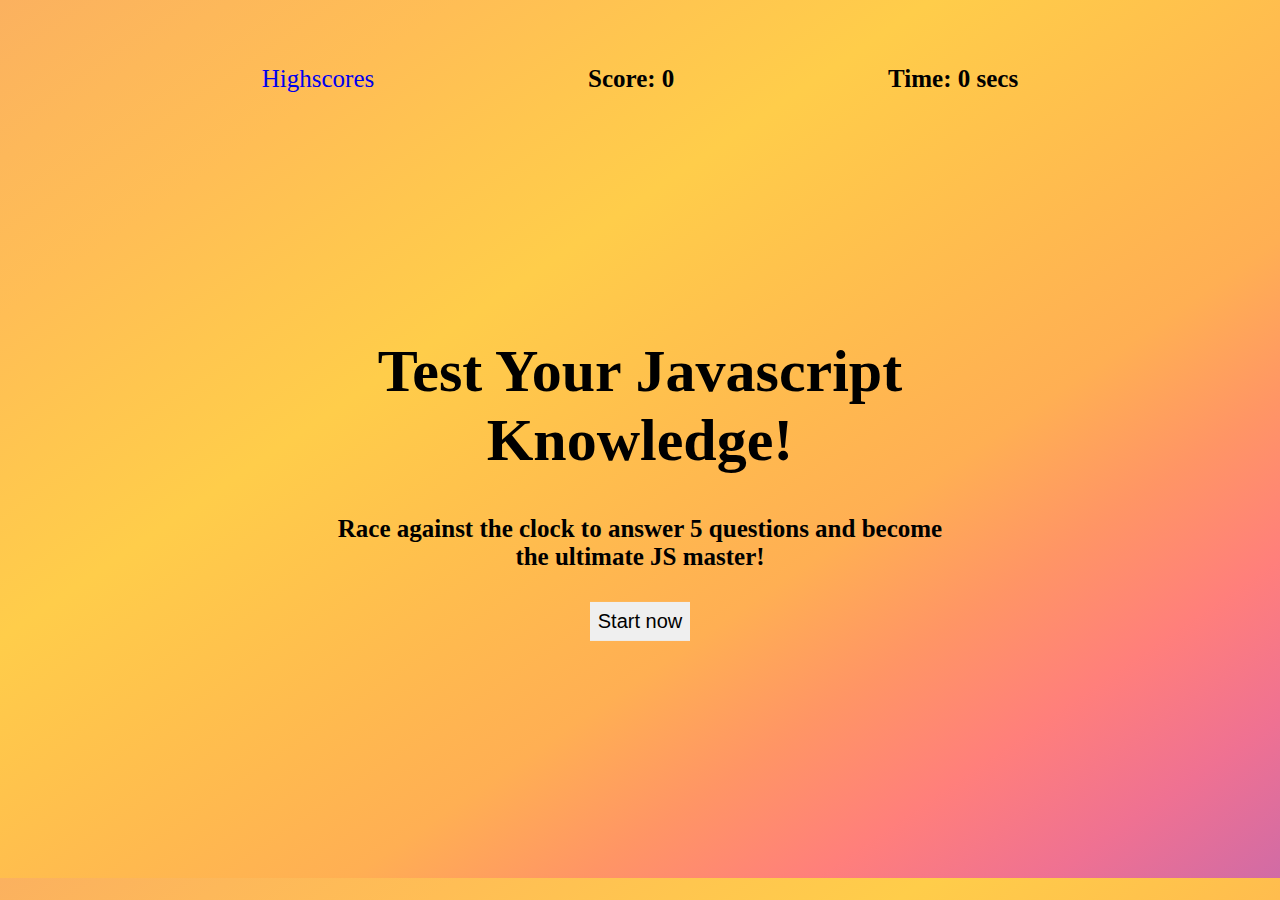
<file: index.html>
<!DOCTYPE html>
<html lang="en-us">

  <head>
    <meta charset="UTF-8" />
    <link rel="stylesheet" type="text/css" href="./assets/css/style.css">
    <title>Javascript Quiz</title>
    <meta name="viewport" content="width=device-width, initial-scale=1">
  </head>

  <body>
    <!-- Header with game information -->
    <header>
      <a href="./highscores.html"> Highscores </a>
      <h1>
        Score: <span id="score"> 0 </span>
      </h1>
      <h1>
        Time: <span id="time"> 0 </span> secs
      </h1>
    </header>
    <!-- Section for quiz start information -->
    <main class="container" id="container">
      <div>
      <div class="startScreenContent" id="startScreenContent">
        <h1>
          Test Your Javascript Knowledge!
        </h1>
        <h2>
          Race against the clock to answer 5 questions and become the ultimate JS master! <br>
        </h2>
        <button id=startButton>
          Start now
        </button>
      </div> 
      </div>
    </main>
  </body>
  <script src="./assets/js/script.js"></script>
</html>
</file>
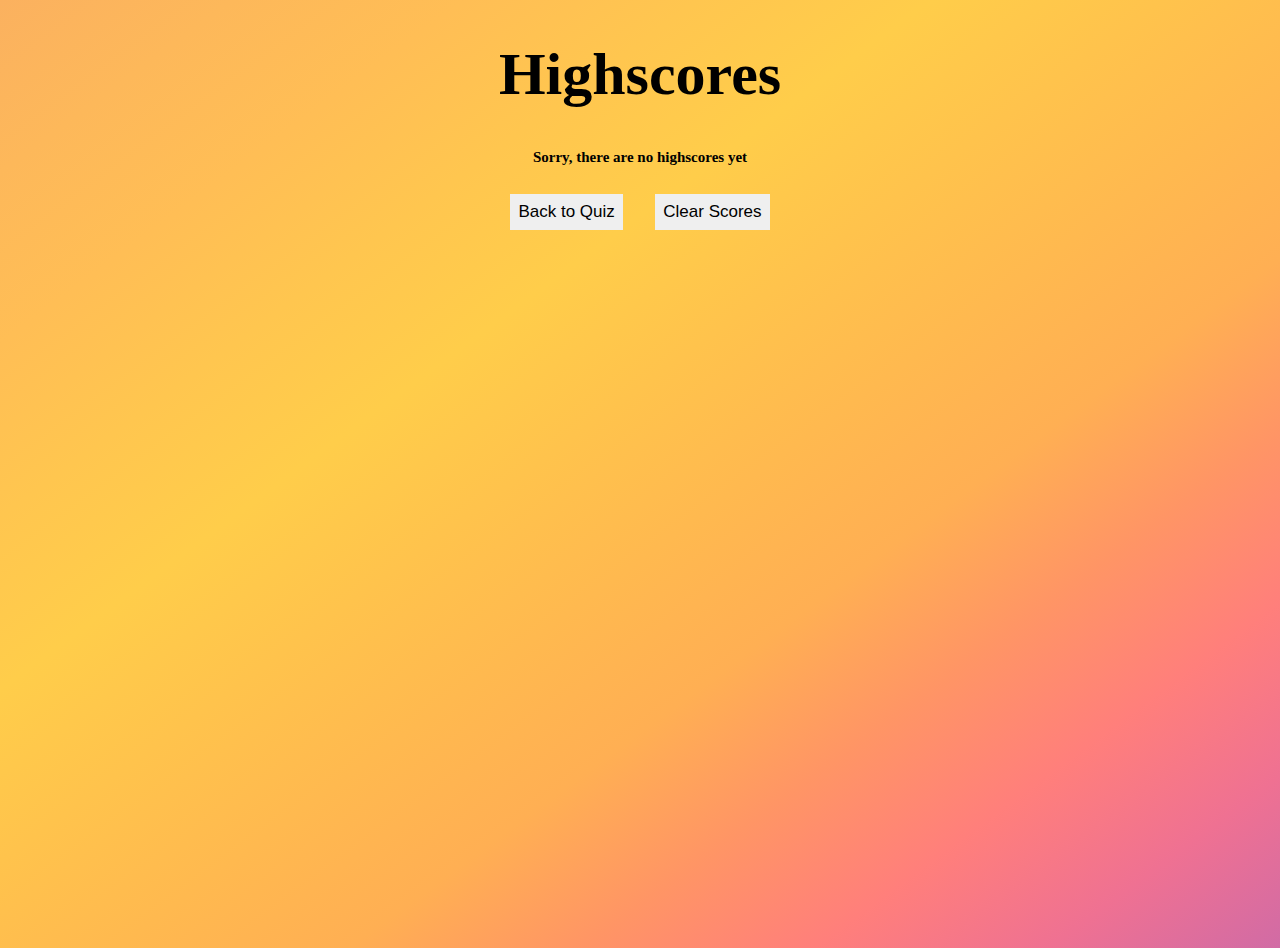
<file: highscores.html>
<!DOCTYPE html>
<html lang="en-us">

  <head>
    <meta charset="UTF-8" />
    <link rel="stylesheet" type="text/css" href="./assets/css/highscoresStyle.css">
    <title>Javascript Quiz</title>
    <meta name="viewport" content="width=device-width, initial-scale=1">
  </head>

  <body>
    <h1>
      Highscores
    </h1>
    <main>
      <div style="tableContainer" id="tableContainer">
      </div>
      <div style="buttonContainer">
        <button onclick="document.location='index.html'">
          Back to Quiz
        </button>
        <button id="clearBtn">
          Clear Scores
        </button>
      </div>
    </main>
    <div>
      
    </div>
  </body>

  <script src="./assets/js/highscores.js"></script>
  </html>
</file>
<file: assets/css/style.css>
html {
  font-size:10px;
}

body {
  background-image: linear-gradient(
    to left top, 
    #d16ba5, #ef7192, #ff7f7b, #ff9565, #ffaf53, #ffb94f, #ffc34c, #ffcd4a, #ffc64f, #ffbe55, #fdb85a, #fbb15f
  );
  text-align: center;
}

/* Styles for html elements */
h1 {
  font-size: 6rem;
}

h2 {
  font-size: 2.5rem;
}

h3 {
  font-size: 1.8rem;
}

a {
  text-decoration-line: none;
}

button {
  padding: 0.8rem;
  margin-top: 1rem !important;
  margin-bottom: 1rem !important;
  font-size: 2rem;
  border: none;
}

/* Body > Header */
header {
  display: flex;
  justify-content: space-evenly;
  align-items: center;
  padding: 4rem;
}

header h1, a {
  font-size: 2.5rem;
}

/* Body > Main > Start Screen */

.container {
  position: relative;
  height: 80vh;
}

.startScreenContent {
  position: absolute;
  top: 45%;
  left: 50%;
  transform: translate(-50%,-50%);
}

/* Body > Main > Quiz Screen */
.quizContent {
  position: absolute;
  top: 45%;
  left: 50%;
  transform: translate(-50%,-50%);
}

.quizContent h1 {
  font-size: 5rem;
}

.quizContent button {
  display:block;
  margin: auto;
}

.button--correct {
  background-color: rgb(131, 247, 131);
  color: white;
}

.button--wrong {
  background-color: rgb(240, 110, 110);
  color: white;
}

/* Body > Main > Game End Screen */
.gameEnd {
  position: absolute;
  top: 45%;
  left: 50%;
  transform: translate(-50%,-50%);
}

.usernameInput {
  font-size: 2.5rem;
  height: 3.5rem;
}

/* Media queries for 768px max screen size */
@media screen and (max-width: 768px) {
  h1 {
    font-size: 5rem;
  }
  h2 {
    font-size: 2rem;
  }
  h3 {
    font-size: 2rem;
  }
  button {
    font-size: 2rem;
  }
  header h1, a {
    font-size: 2rem;
  }
  .quizContent h1 {
    font-size: 4rem;
  }
  .usernameInput {
    font-size: 2rem;
    height: 2.8rem;
  }
}

/* Media queries for 576px max screen size */
@media screen and (max-width: 576px) {
  h1 {
    font-size: 4.5rem;
  } 
  h2 {
    font-size: 1.8rem;
  }
  h3 {
    font-size: 1.8rem;
  }
  button {
    padding: 0.5rem;
    margin-top: 0.8rem !important;
    margin-bottom: 0.8rem !important;
    font-size: 1.8rem;
  }
  header h1, a {
    font-size: 1.8rem;
  }
  .quizContent h1 {
    font-size: 3.5rem;
  }
  .usernameInput {
    font-size: 1.8rem;
    height: 2.3rem;
  }
}

/* Media queries for 375px max screen size */
@media screen and (max-width: 375px) {
  h1 {
    font-size: 4rem;
  } 
  h2 {
    font-size: 1.5rem;
  }
  h3 {
    font-size: 1.5rem;
  }
  header h1, a {
    font-size: 1.5rem;
  }
  .quizContent h1 {
    font-size: 3rem;
  }
  button {
    padding: 0.3rem;
    margin-top: 0.6rem !important;
    margin-bottom: 0.6rem !important;
    font-size: 1.5rem;
  }
  .usernameInput {
    font-size: 1.5rem;
    height: 2rem;
  }
}
</file>
<file: assets/css/highscoresStyle.css>
html {
  font-size:10px;
}

body {
  height: 100vh;
  background-image: linear-gradient(
    to left top, 
    #d16ba5, #ef7192, #ff7f7b, #ff9565, #ffaf53, #ffb94f, #ffc34c, #ffcd4a, #ffc64f, #ffbe55, #fdb85a, #fbb15f
  );
  text-align: center;
}

/* Styles for html elements */
h1 {
  font-size: 6rem;
}

h3 {
  font-size: 2.5rem;
}

button {
  padding: 0.8rem;
  margin: 1.5rem !important;
  font-size: 1.7rem;
  border: none;
}

/* Highscores table */
.table {
  margin: auto;
  font-size: 2.5rem;
  padding: 1.5rem;
}

.table td {
  padding-top: 0.7rem;
  padding-bottom: 0.7rem;
  padding-left: 1.7rem;
  padding-right:1.7rem;
}

/* Media queries for 768px max screen size */
@media screen and (max-width: 768px) {
  h1 {
    font-size: 5rem;
  }
  h2 {
    font-size: 2rem;
  }
  h3 {
    font-size: 2rem;
  }
  button {
    font-size: 2rem;
  }
  header h1, a {
    font-size: 2rem;
  }
}

/* Media queries for 576px max screen size */
@media screen and (max-width: 576px) {
  h1 {
    font-size: 4.5rem;
  } 
  h2 {
    font-size: 1.8rem;
  }
  h3 {
    font-size: 1.8rem;
  }
  button {
    padding: 0.5rem;
    margin-top: 0.8rem !important;
    margin-bottom: 0.8rem !important;
    font-size: 1.8rem;
  }
  header h1, a {
    font-size: 1.8rem;
  }
}

/* Media queries for 375px max screen size */
@media screen and (max-width: 375px) {
  h1 {
    font-size: 4rem;
  } 
  h2 {
    font-size: 1.5rem;
  }
  h3 {
    font-size: 1.5rem;
  }
  header h1, a {
    font-size: 1.5rem;
  }
  button {
    padding: 0.3rem;
    margin-top: 0.6rem !important;
    margin-bottom: 0.6rem !important;
    font-size: 1.5rem;
  }
}
</file>
